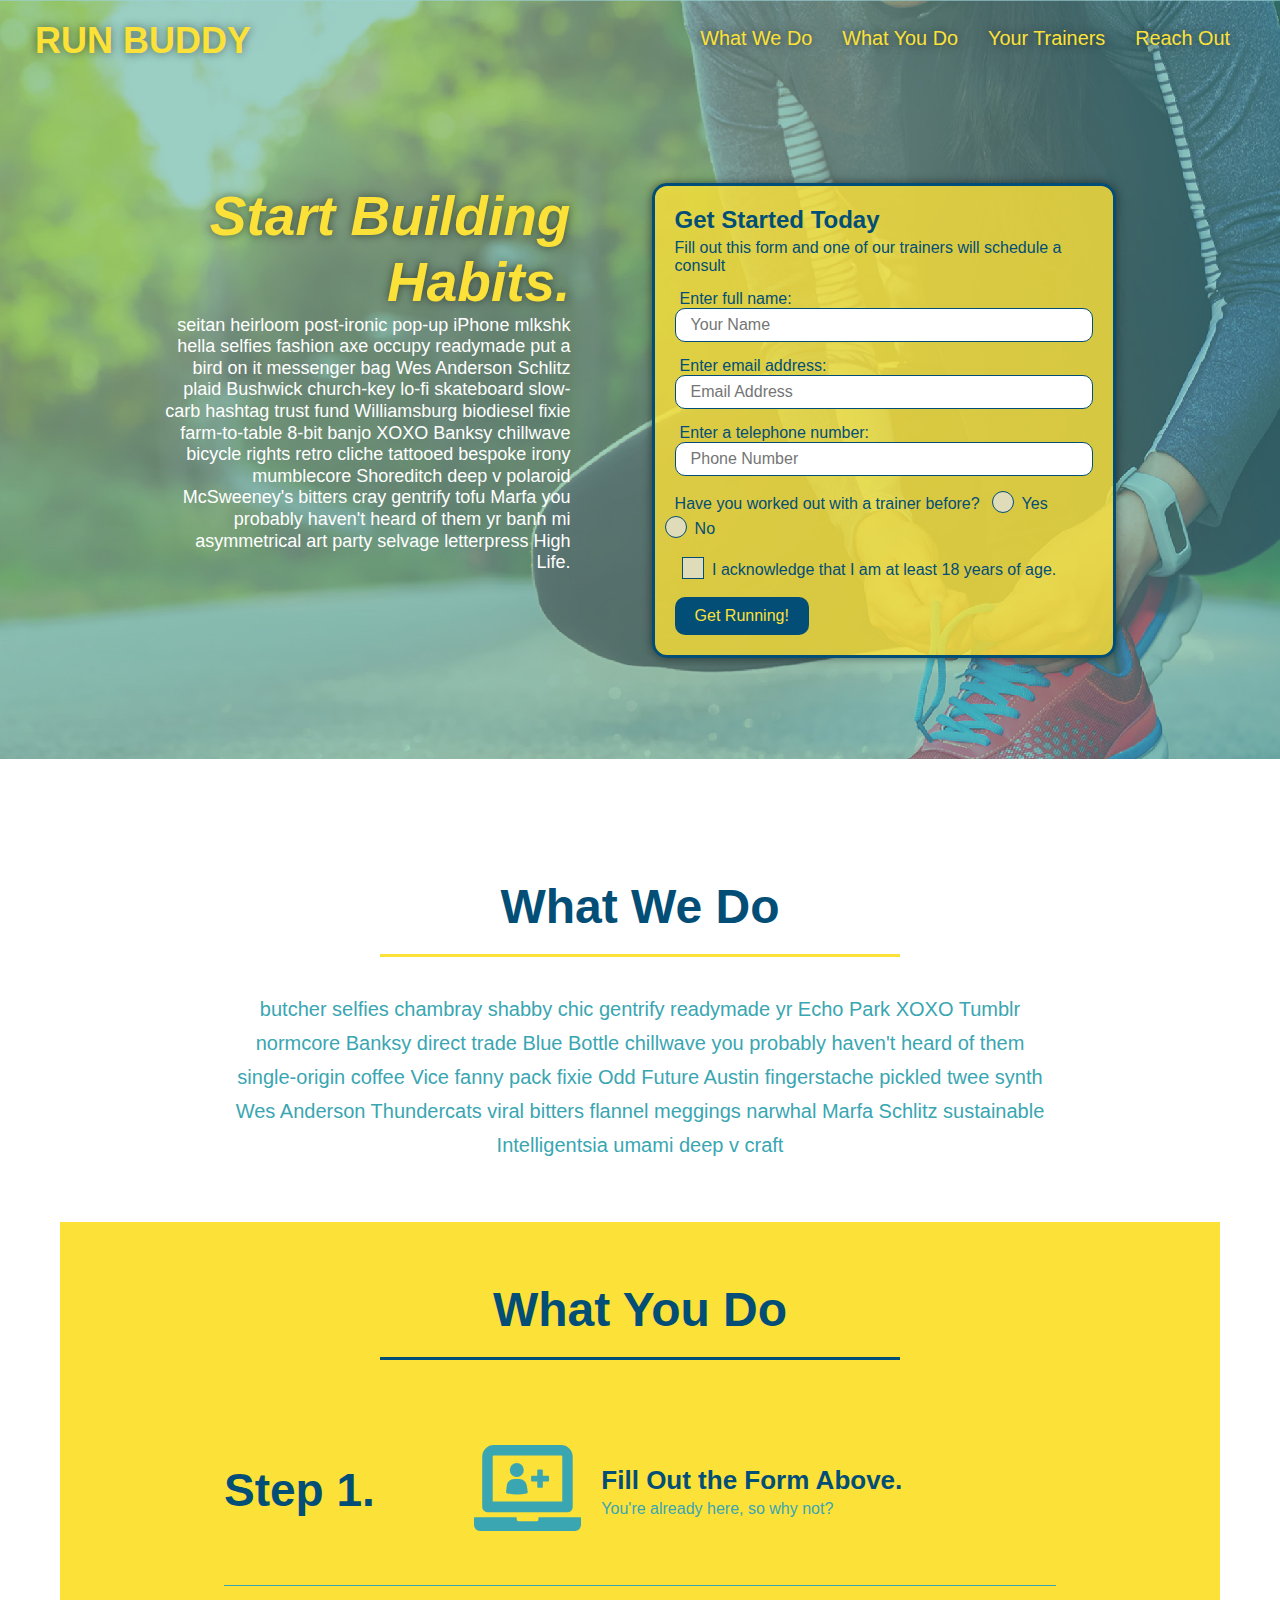
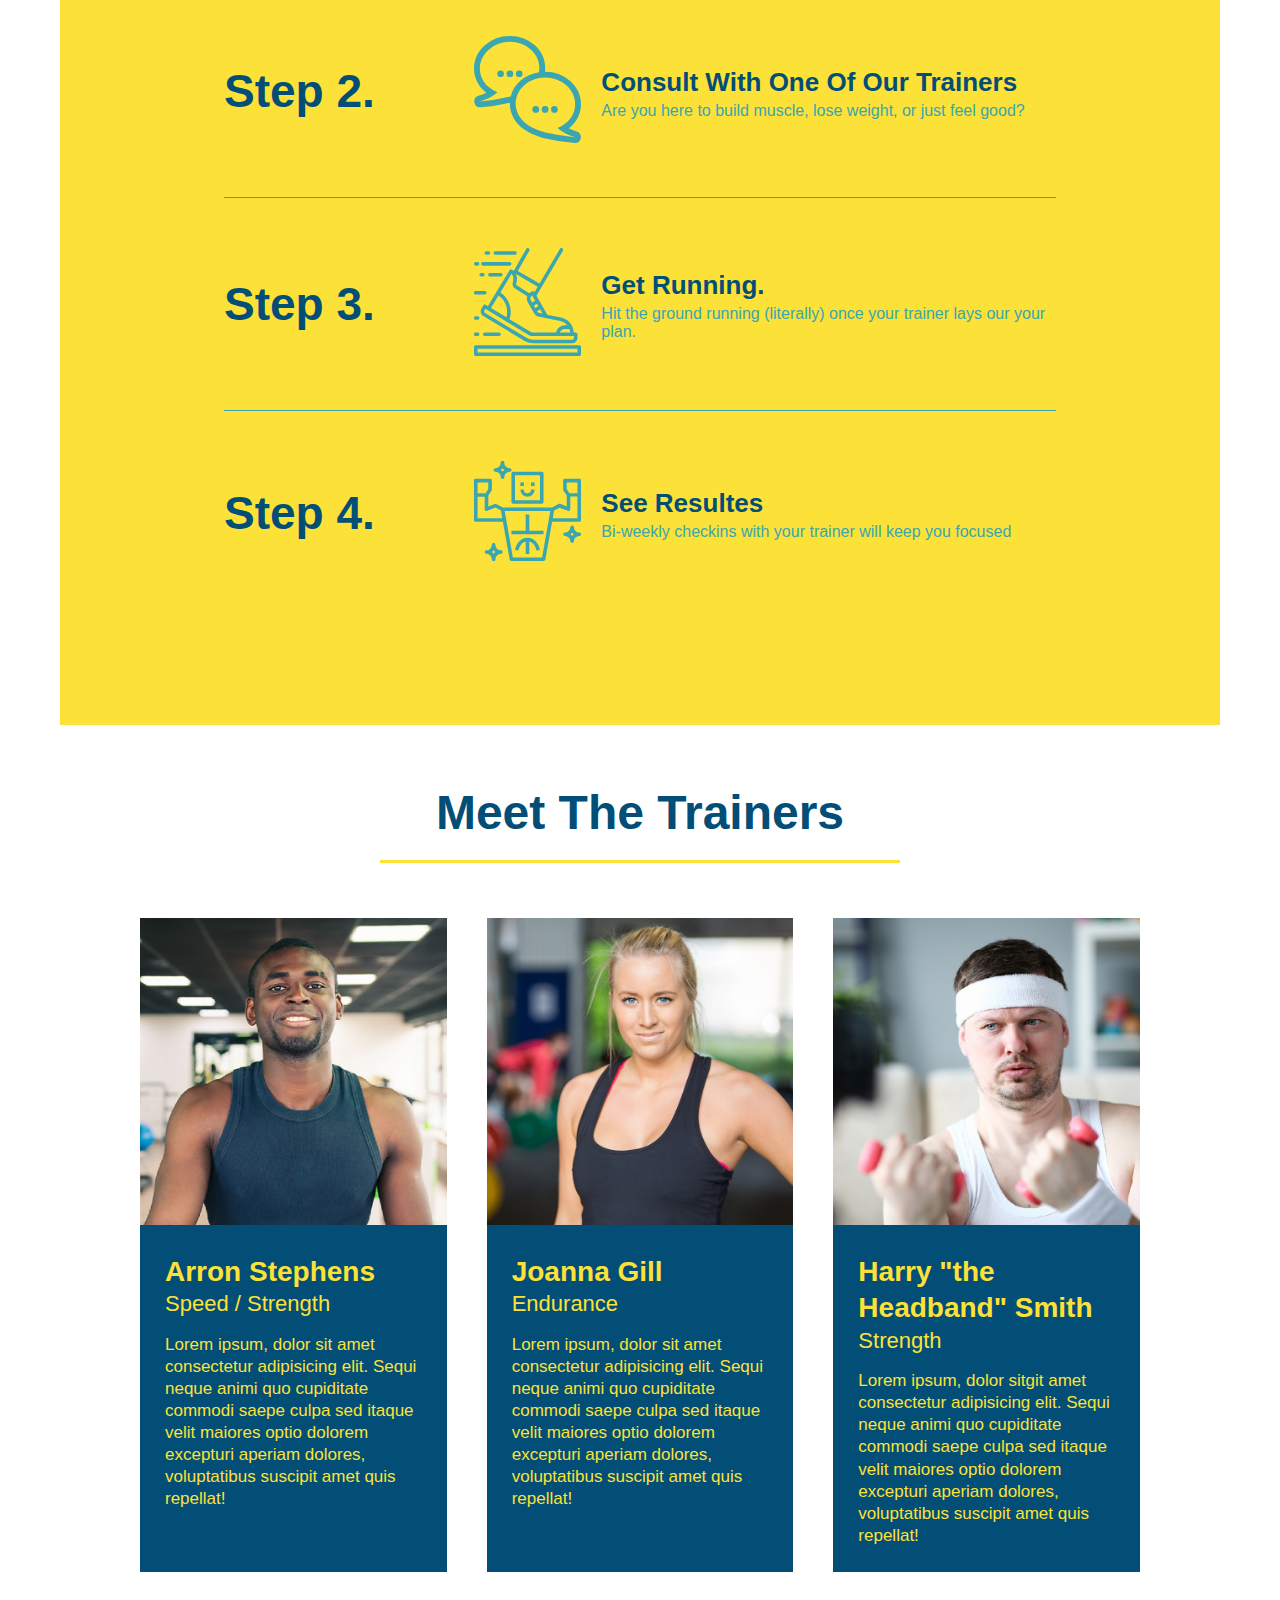
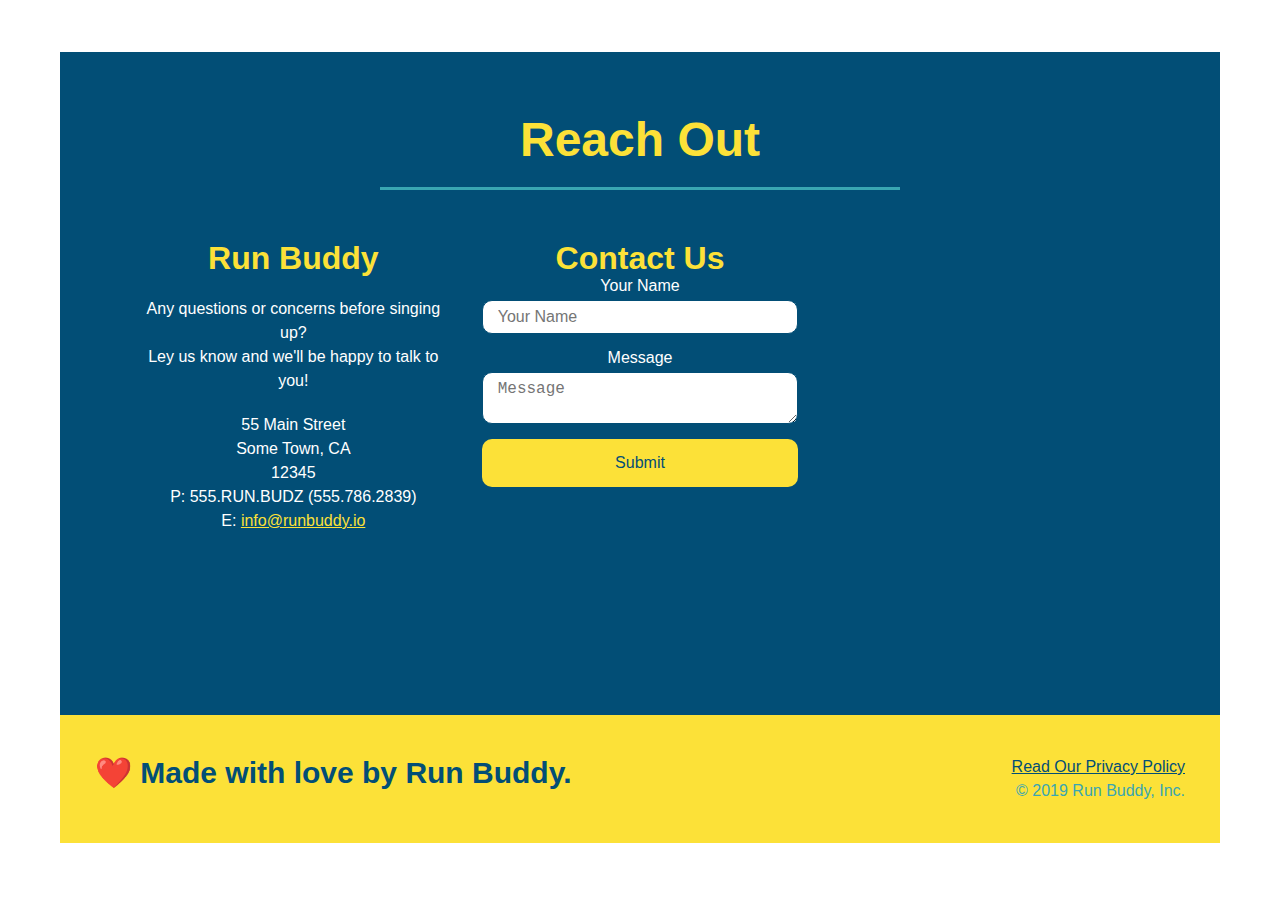
<file: index.html>
<!DOCTYPE html>
<html lang="en">
<head>
    <meta charset="UTF-8">
    <meta http-equiv="X-UA-Compatible" content="IE=edge">
    <meta name="viewport" content="width=device-width, initial-scale=1.0">
    <title>Run Buddy</title>
    <link rel="stylesheet" href="./assets/css/style.css"/>
    </head>

<body>
    <!-- navigation -->
<header>
    <h1>
        <a href="/">
        RUN BUDDY
        </a> 
    </h1>
    <nav>
    <!-- Unordered List Element -->
    <ul>
        <!-- List item element -->
        <li>
         <!-- Anchor element -->
        <a href="#what-we-do">What We Do</a>
        </li>
        <li>
        <a href="#what-you-do">What You Do</a>
        </li>
        <li>
        <a href="#your-trainers">Your Trainers</a>
        </li>
        <li>
        <a href="#reach-out">Reach Out</a>
        </li>
    </ul>
  </nav>
</header>

<!-- hero/jumbotron -->
<section class="hero">
    <div class="hero-cta">
        <h2>Start Building Habits.</h2>
        <p>
            seitan heirloom post-ironic pop-up iPhone mlkshk hella selfies fashion axe occupy readymade put a bird on it messenger bag Wes Anderson Schlitz plaid Bushwick church-key lo-fi skateboard slow-carb hashtag trust fund Williamsburg biodiesel fixie farm-to-table 8-bit banjo XOXO Banksy chillwave bicycle rights retro cliche tattooed bespoke irony mumblecore Shoreditch deep v polaroid McSweeney's bitters cray gentrify tofu Marfa you probably haven't heard of them yr banh mi asymmetrical art party selvage letterpress High Life.
        </p>
    </div>

    <div class="hero-form">
        <h3>Get Started Today</h3>
        <p>Fill out this form and one of our trainers will schedule a consult</p>
    <!-- Add form element-->
    <form>
        <label for="name">Enter full name:</label>
        <input type="text" placeholder="Your Name" name="name" id="name"class="form-input" />
        <label for="name">Enter email address:</label>
        <input type="email" placeholder="Email Address" name="email" id="email" class="form-input" />
        <label for="phone">Enter a telephone number:</label>
        <input type="tel" placeholder="Phone Number" name="phone" id="phone" class="form-input"/>
        <p>
          Have you worked out with a trainer before?
          <span class="radio-wrapper">
              <input type="radio" name="trainer-confirm" id="trainer-yes"/>
              <label for="trainer-yes">Yes</label>
          </span>
          <span class="radio-wrapper">
              <input type="radio" name="trainer-confirm" id="trainer-no"/>
              <label for="trainer-no">No</label>
            </span>
        </p>
         <p>
          <span class="checkbox-wrapper">
            <input type="checkbox" name="age-confirm" id="checkbox" />
            <label for="checkbox">I acknowledge that I am at least 18 years of age.</label>
          </span>
        </p>
        <button type="submit">
            Get Running!
        </button>
      </form> 
    </div>
</section>
<!-- end hero -->

<!-- "what we do" section-->
<section>
<section id="what-we-do" class="intro">
    <div class="flex-row">
    <h2 class="section-title primary-border"> What We Do</h2>
    </div>
    <div class="flex-row">
    <p> butcher selfies chambray shabby chic gentrify readymade yr Echo Park XOXO Tumblr normcore Banksy direct trade Blue Bottle chillwave you probably haven't heard of them single-origin coffee Vice fanny pack fixie Odd Future Austin fingerstache pickled twee synth Wes Anderson Thundercats viral bitters flannel meggings narwhal Marfa Schlitz sustainable Intelligentsia umami deep v craft
    </p>
    </div>
</section>

<!-- "what you do" section -->
<section id="what-you-do" class="steps">
    <div class="flex-row">
    <h2 class="section-title seconday-border">What You Do</h2>
    </div>

<div class="step">
    <h3>Step 1.</h3>
    <div class="step-info">
        <div class="step-img">
            <img src="./assets/images/step-1.svg" alt=""/>
        </div>
        <div class="step-text">
        <h4>Fill Out the Form Above.</h4>
        <p>You're already here, so why not?</p>
        </div>
    </div>    
</div>

<div class="step">
    <h3>Step 2.</h3>
    <div class="step-info">
        <div class="step-img">
            <img src="./assets/images/step-2.svg" alt=""/>
        </div>
        <div class="step-text">
        <h4>Consult With One Of Our Trainers</h4>
        <p>Are you here to build muscle, lose weight, or just feel good?</p>
        </div>
    </div>
</div>

<div class="step">
    <h3>Step 3.</h3>
    <div class="step-info">
        <div class="step-img">
        <img src="./assets/images/step-3.svg" alt=""/>
        </div>
        <div class="step-text">
        <h4>Get Running.</h4>
        <p>Hit the ground running (literally) once your trainer lays our your plan.</p>
        </div>
    </div>
</div>

<div class="step">
    <h3>Step 4.</h3>
    <div class="step-info">
        <div class="step-img">
            <img src="./assets/images/step-4.svg" alt=""/>
        </div>
        <div class="step-text">
            <h4>See Resultes</h4>
            <p>Bi-weekly checkins with your trainer will keep you focused</p>
        </div>
    </div>
</div>
</section>

<!-- "meet the trainers" section -->
<section id="your-trainers">
    <div class="flex-row">
    <h2 class="section-title primary-border">Meet The Trainers</h2>
    </div>
    <div class="trainers">
    <article class="trainer">
        <img src="./assets/images/trainer-1.jpg" alt="Arron Stephens in his workout clothes, ready to pump iron"/>
        <div class="trainer-bio">
            <h3 class="trainer-name">Arron Stephens</h3>
            <h4 class="trainer-role">Speed / Strength</h4>
            <p>
              Lorem ipsum, dolor sit amet consectetur adipisicing elit. Sequi neque animi quo cupiditate commodi saepe culpa sed
              itaque velit maiores optio dolorem excepturi aperiam dolores, voluptatibus suscipit amet quis repellat!
            </p>
        </div>
    </article>

    <!-- second trainer bio -->
    <article class="trainer">
        <img src="./assets/images/trainer-2.jpg" alt="Joanna Gill cooling off after workout"/>
        <div class="trainer-bio">
            <h3 class="trainer-name">Joanna Gill</h3>
            <h4 class="trainer-role">Endurance</h4>
            <p> Lorem ipsum, dolor sit amet consectetur adipisicing elit. Sequi neque animi quo cupiditate commodi saepe culpa sed itaque velit maiores optio dolorem excepturi aperiam dolores, voluptatibus suscipit amet quis repellat!
            </p>
        </div>
    </article>

    <!-- third trainer bio-->
    <article class="trainer">
      <img src="./assets/images/trainer-3.jpg" alt="Harry Smith wearing a headband and lifting comically small pink weights"/>
      <div class="trainer-bio">
      <h3 class="trainer-name">Harry "the Headband" Smith</h3>
      <h4 class="trainer-role">Strength</h4>
      <p>Lorem ipsum, dolor sitgit amet consectetur adipisicing elit. Sequi neque animi quo cupiditate commodi saepe culpa sed itaque velit maiores optio dolorem excepturi aperiam dolores, voluptatibus suscipit amet quis repellat!
     </p>
    </div>
  </article>
  </div>
</section>

<!-- "reach out" section -->
<section id="reach-out" class="contact">
    <div class="flex-row">
    <h2 class="section-title secondary-border">Reach Out</h2>
    </div>

    <div class="contact-info">
        <div>
        <h3>Run Buddy</h3>
        <p>
            Any questions or concerns before singing up?
            <br />
            Ley us know and we'll be happy to talk to you!
        </p>
      
              <address>
                  55 Main Street <br />
                  Some Town, CA <br />
                  12345<br />
                  P: 555.RUN.BUDZ (555.786.2839)<br />
                  E: <a href="mailto:info@runbuddy.io">info@runbuddy.io</a>
              </address>
              
        </div>

        <div class="contact-form">
            <h3>Contact Us</h3>
            <form>
                <label for="contact-name">Your Name</label>
                <input type="text" id="contact-name" placeholder="Your Name"/>

                <label for="contact-message">Message</label>
                <textarea id="contact-message" placeholder="Message"></textarea>
                
                <button type="submit">Submit</button>
            </form>
        </div>

      <iframe
      src="https://www.google.com/maps/embed?pb=!1m18!1m12!1m3!1d3147.1079747227936!2d-120.42364418397035!3d37.2790791110593!2m3!1f0!2f0!3f0!3m2!1i1024!2i768!4f13.1!3m3!1m2!1s0x8090c49129b6ac57%3A0xb56c7eb95a2cd8bd!2sMain%20St%2C%20California%2095327!5e0!3m2!1sen!2sus!4v1616426329495!5m2!1sen!2sus" style="border:0;" allowfullscreen="" loading="lazy">
      </iframe>

    </div>

</section>
<!--"reach out" end-->

<!-- footer -->
<footer>
    <h2>❤️ Made with love by Run Buddy.</h2>
    <div>
        <a href="privacy-policy.html">Read Our Privacy Policy</a><br />
        &copy; 2019 Run Buddy, Inc.
    </div>
</footer>
<!-- footer end-->
</body>
</html>
</file>
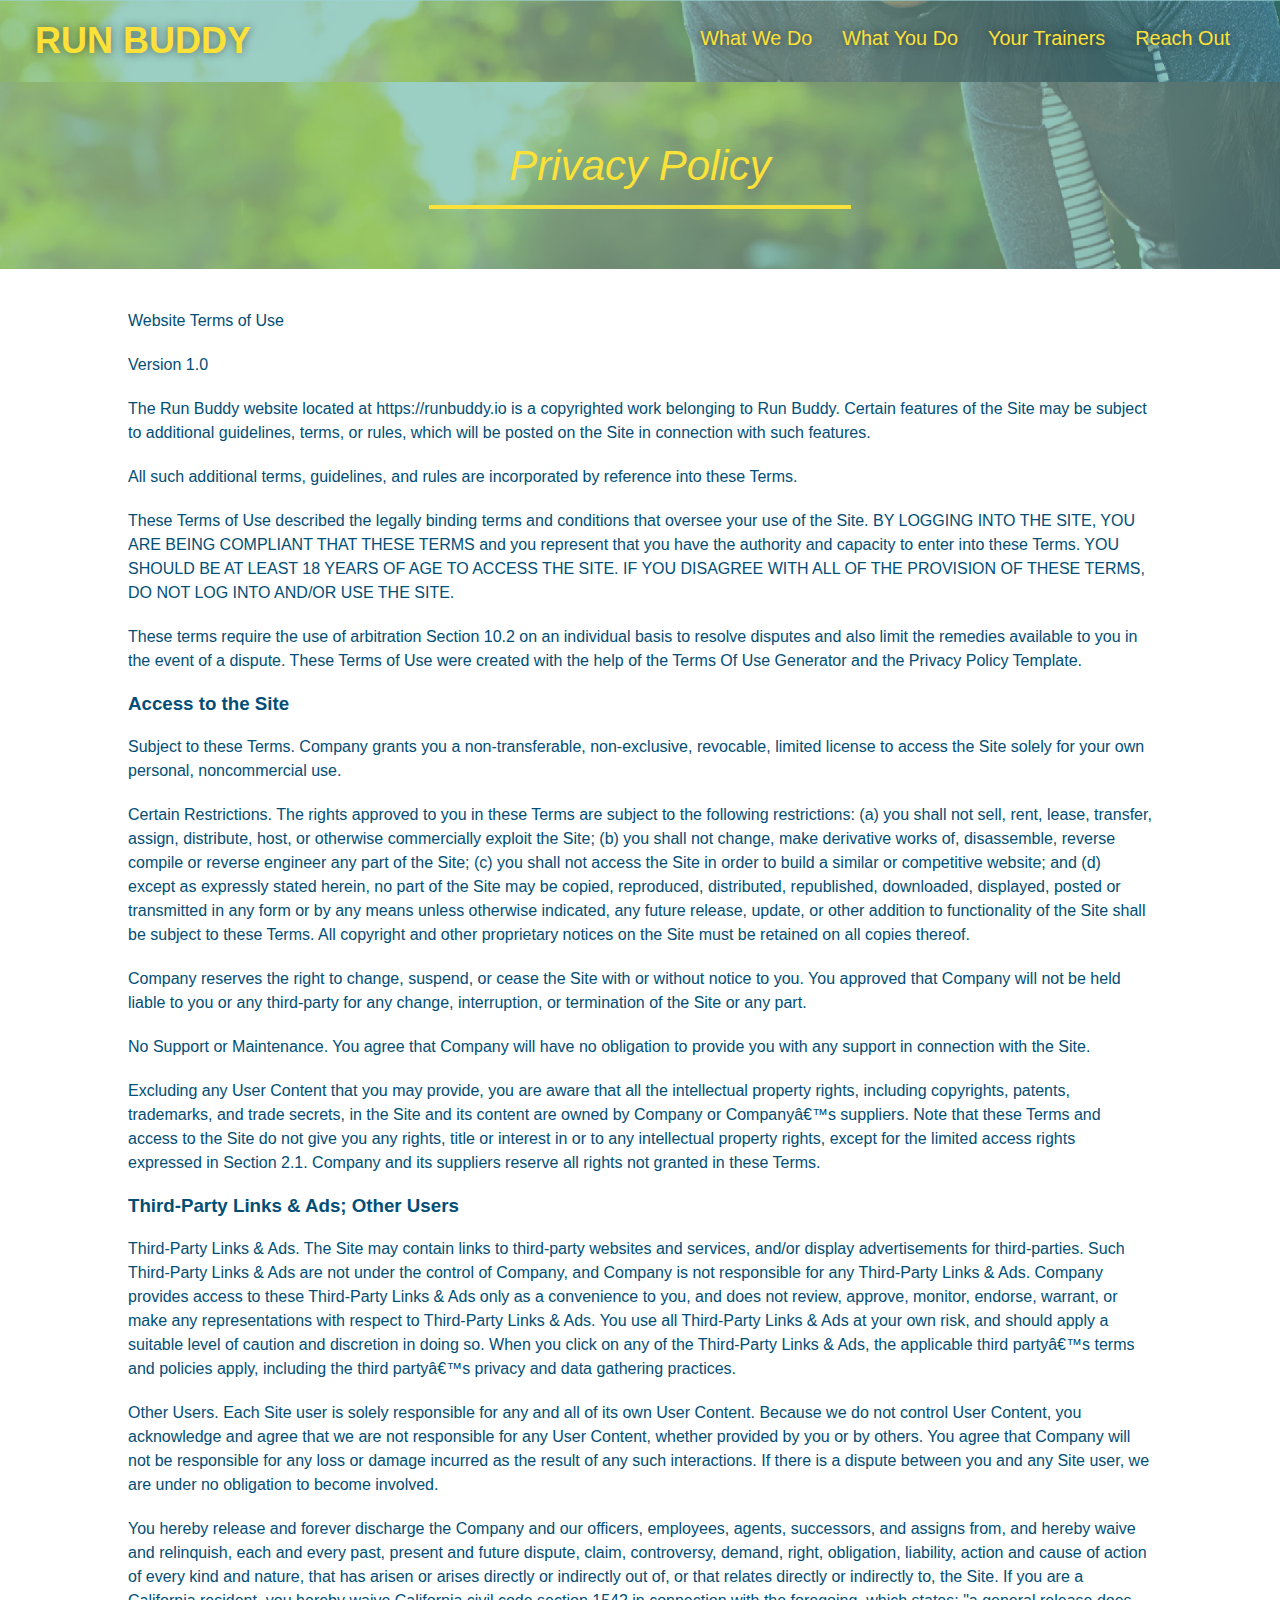
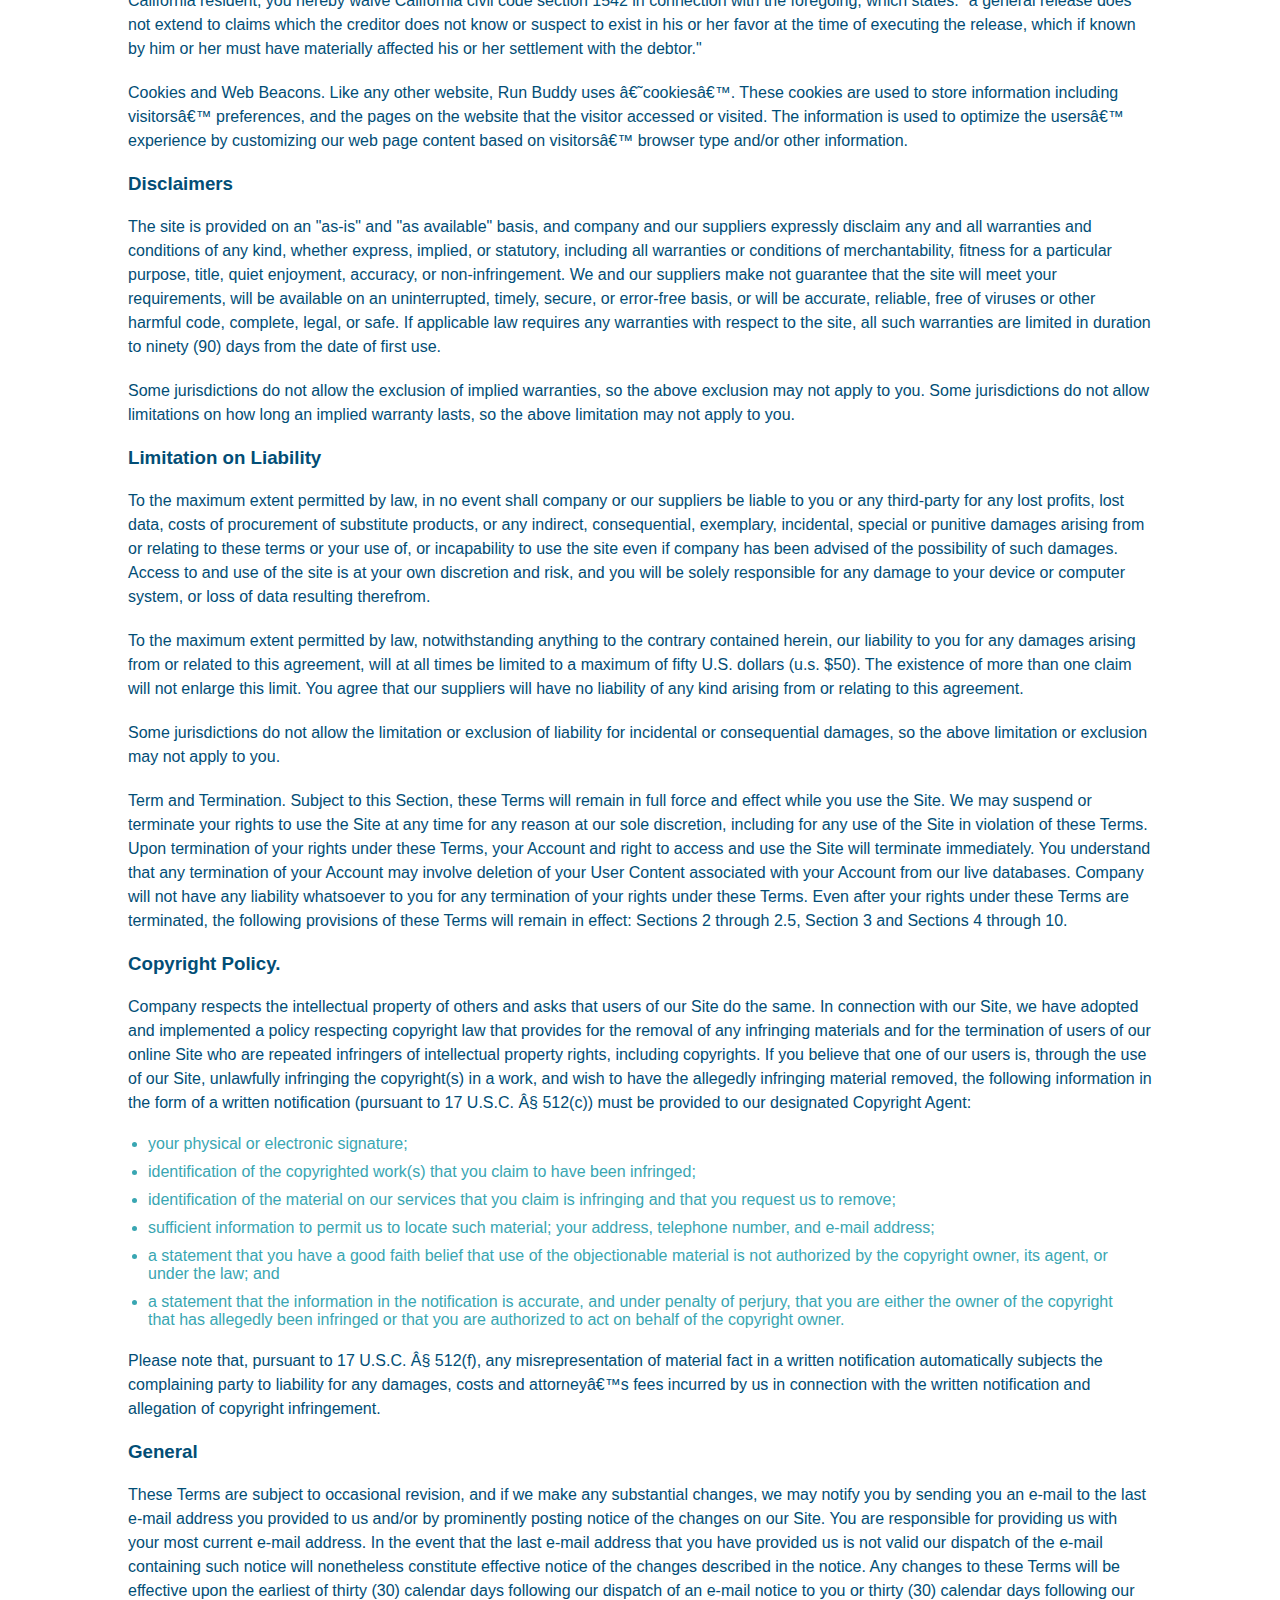
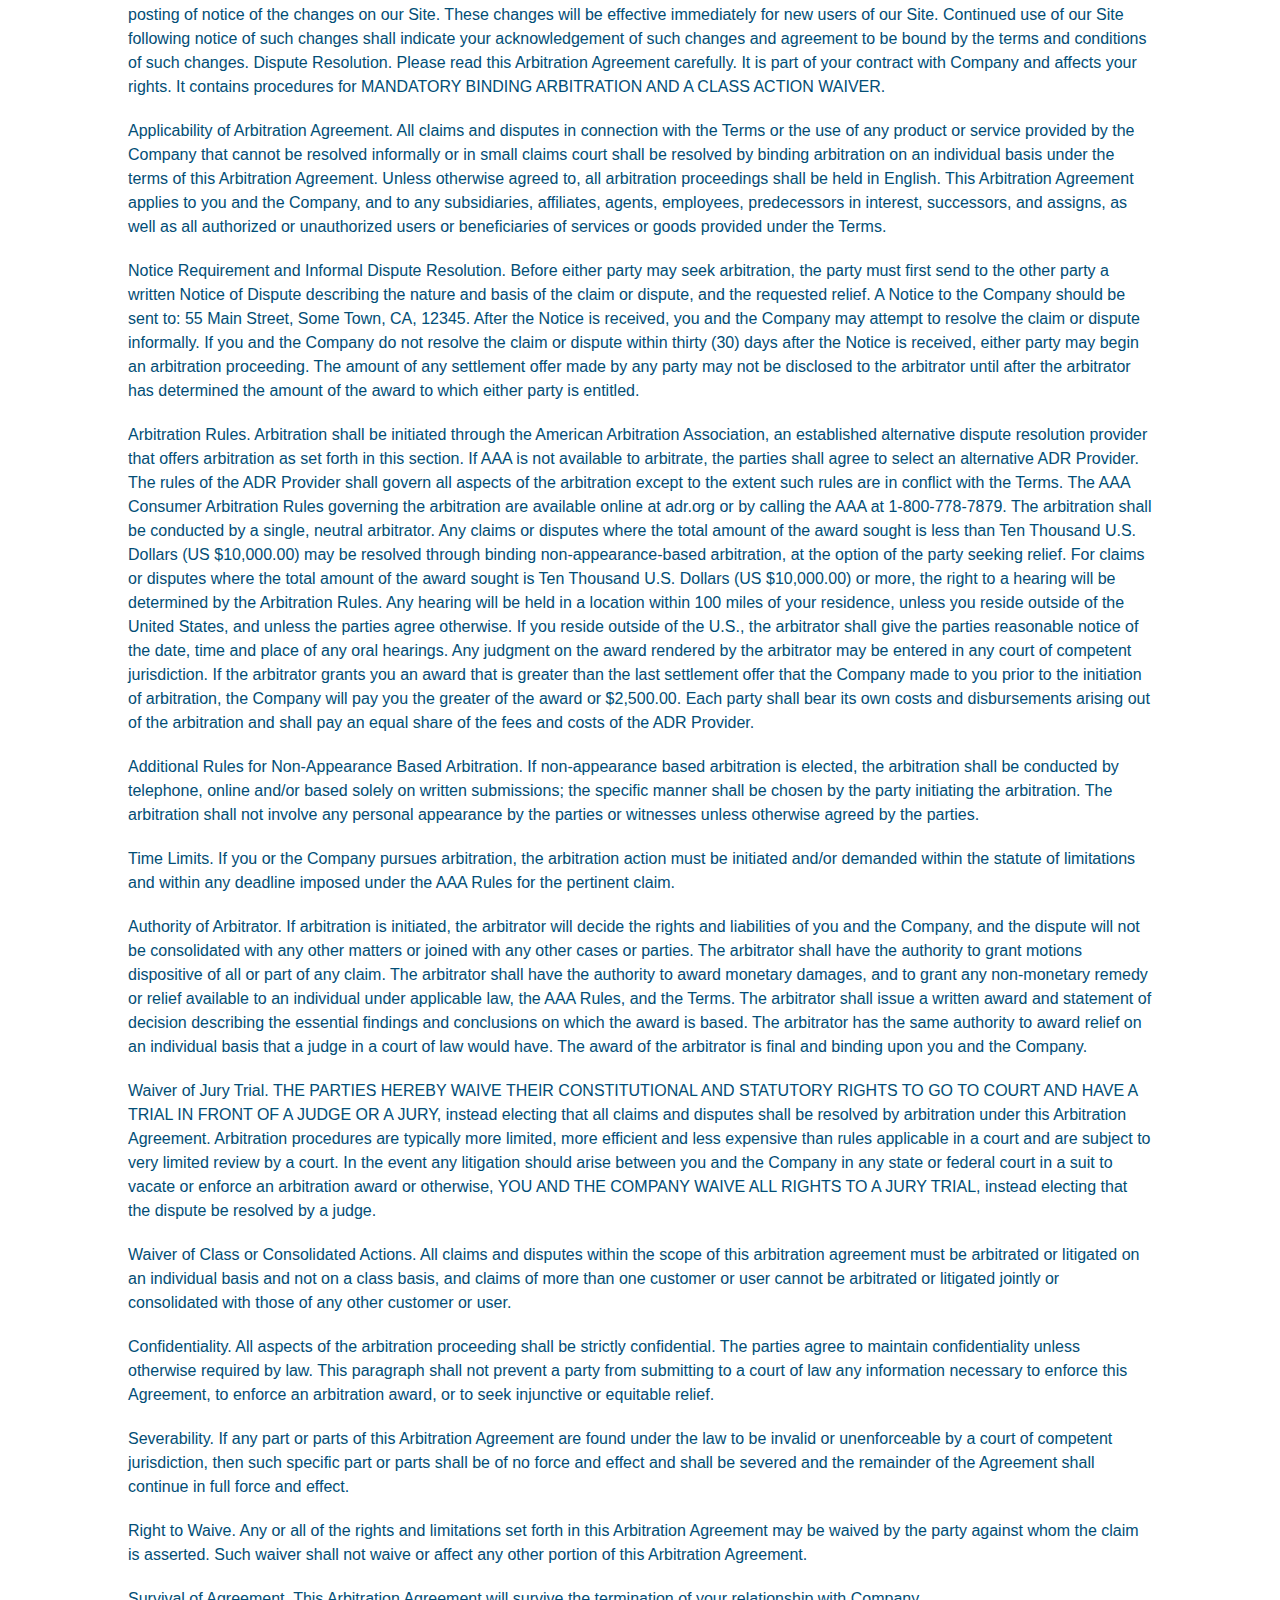
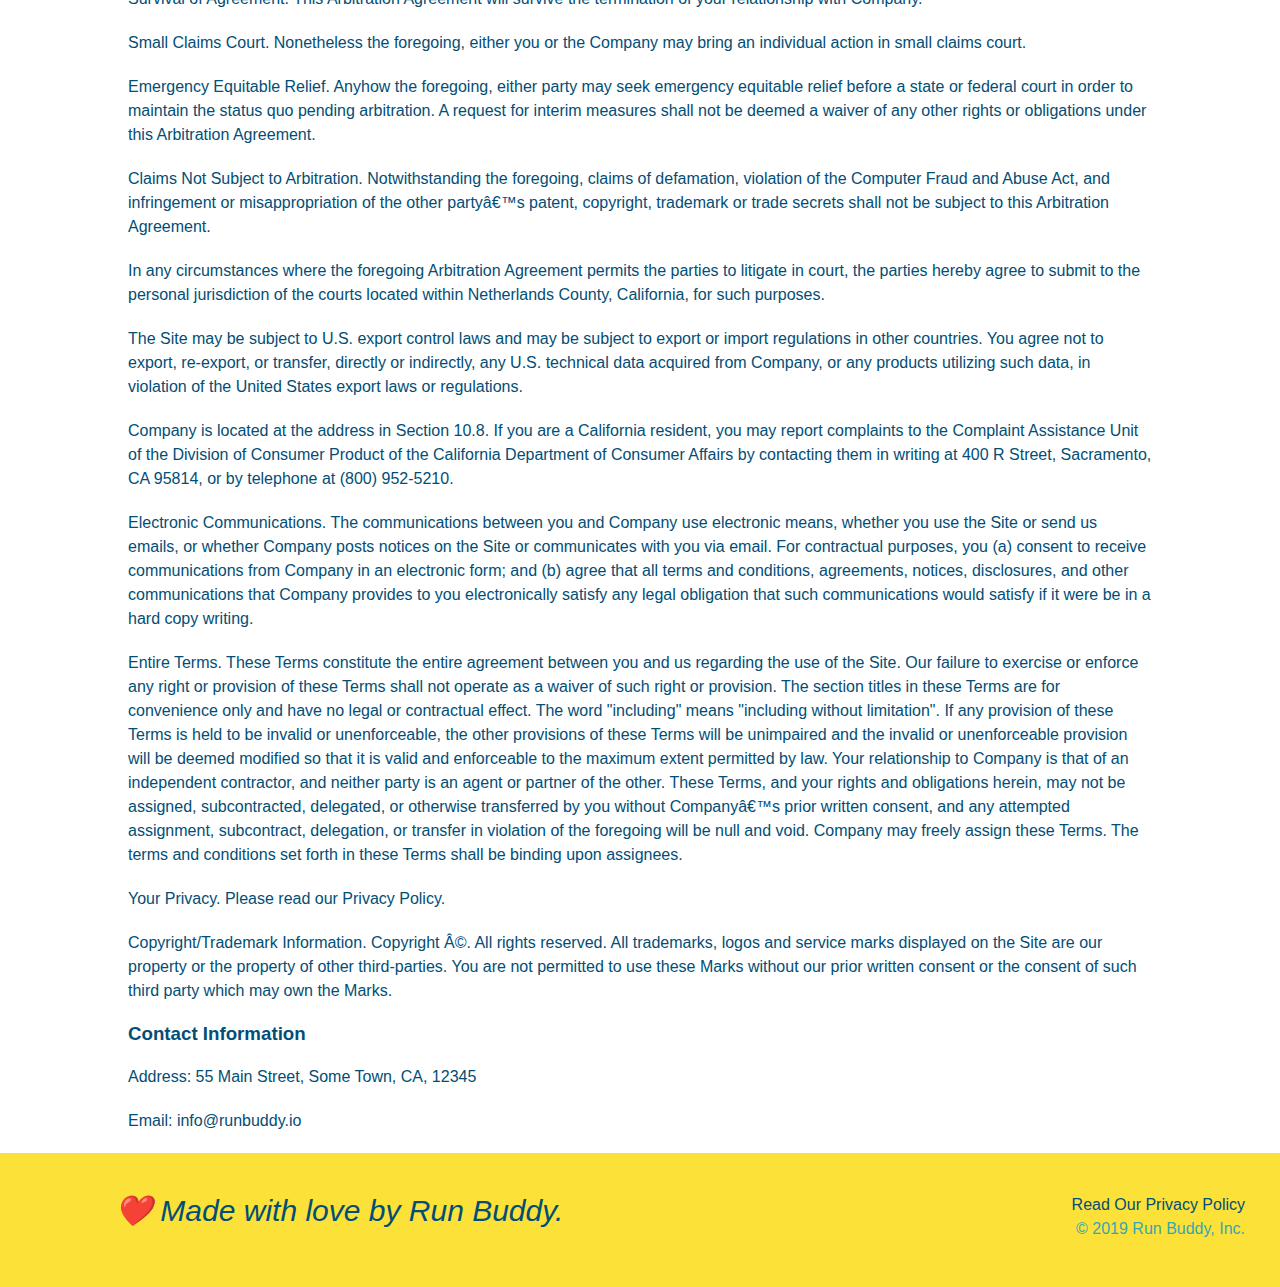
<file: privacy-policy.html>
<!DOCTYPE html>
<html lang="en">
<head>
    <meta charset="UTF-8">
    <meta http-equiv="X-UA-Compatible" content="IE=edge">
    <meta name="viewport" content="width=device-width, initial-scale=1.0">
    <title>Privacy Policy - Run Buddy</title>
    <link rel="stylesheet" href="./assets/css/style.css"/>
    <link rel="stylesheet" href="./assets/css/secondary-styles.css"/>
</head>

<body>
     <!-- naviation -->
     <header>
     <h1>
     <a href="/">
      RUN BUDDY
     </a> 
     </h1>
      <nav>
        <!-- Unordered List Element -->
       <ul>
             <!-- List item element -->
            <li>
             <!-- Anchor element -->
            <a href="./index.html#what-we-do">What We Do</a>
            </li>
            <li>
            <a href="./index.html#what-you-do">What You Do</a>
            </li>
            <li>
            <a href="./index.html#your-trainers">Your Trainers</a>
            </li>
            <li>
            <a href="./index.html#reach-out">Reach Out</a>
            </li>
        </ul>
      </nav>
    </header>

<section class="hero hero-secondary">
    <h2 class="page-title">
        Privacy Policy
    </h2>
</section>

<article class="secondary-content">
    
    <p>
        Website Terms of Use
      </p>

      <p>
        Version 1.0
      </p>

      <p>
        The Run Buddy website located at https://runbuddy.io is a copyrighted work belonging to Run Buddy. Certain
        features of the Site may be subject to additional guidelines, terms, or rules, which will be posted on the Site
        in connection with such features.
      </p>

      <p>
        All such additional terms, guidelines, and rules are incorporated by reference into these Terms.
      </p>

      <p>
        These Terms of Use described the legally binding terms and conditions that oversee your use of the Site. BY
        LOGGING INTO THE SITE, YOU ARE BEING COMPLIANT THAT THESE TERMS and you represent that you have the authority
        and capacity to enter into these Terms. YOU SHOULD BE AT LEAST 18 YEARS OF AGE TO ACCESS THE SITE. IF YOU
        DISAGREE WITH ALL OF THE PROVISION OF THESE TERMS, DO NOT LOG INTO AND/OR USE THE SITE.
      </p>

      <p>
        These terms require the use of arbitration Section 10.2 on an individual basis to resolve disputes and also
        limit the remedies available to you in the event of a dispute. These Terms of Use were created with the help of
        the Terms Of Use Generator and the Privacy Policy Template.
      </p>

      <h3>
        Access to the Site
      </h3>

      <p>
        Subject to these Terms. Company grants you a non-transferable, non-exclusive, revocable, limited license to
        access the Site solely for your own personal, noncommercial use.
      </p>

      <p>
        Certain Restrictions. The rights approved to you in these Terms are subject to the following restrictions: (a)
        you shall not sell, rent, lease, transfer, assign, distribute, host, or otherwise commercially exploit the Site;
        (b) you shall not change, make derivative works of, disassemble, reverse compile or reverse engineer any part of
        the Site; (c) you shall not access the Site in order to build a similar or competitive website; and (d) except
        as expressly stated herein, no part of the Site may be copied, reproduced, distributed, republished, downloaded,
        displayed, posted or transmitted in any form or by any means unless otherwise indicated, any future release,
        update, or other addition to functionality of the Site shall be subject to these Terms. All copyright and other
        proprietary notices on the Site must be retained on all copies thereof.
      </p>

      <p>
        Company reserves the right to change, suspend, or cease the Site with or without notice to you. You approved
        that Company will not be held liable to you or any third-party for any change, interruption, or termination of
        the Site or any part.
      </p>

      <p>
        No Support or Maintenance. You agree that Company will have no obligation to provide you with any support in
        connection with the Site.
      </p>

      <p>
        Excluding any User Content that you may provide, you are aware that all the intellectual property rights,
        including copyrights, patents, trademarks, and trade secrets, in the Site and its content are owned by Company
        or Companyâ€™s suppliers. Note that these Terms and access to the Site do not give you any rights, title or
        interest in or to any intellectual property rights, except for the limited access rights expressed in Section
        2.1. Company and its suppliers reserve all rights not granted in these Terms.
      </p>

      <h3>
        Third-Party Links & Ads; Other Users
      </h3>

      <p>
        Third-Party Links & Ads. The Site may contain links to third-party websites and services, and/or display
        advertisements for third-parties. Such Third-Party Links & Ads are not under the control of Company, and Company
        is not responsible for any Third-Party Links & Ads. Company provides access to these Third-Party Links & Ads
        only as a convenience to you, and does not review, approve, monitor, endorse, warrant, or make any
        representations with respect to Third-Party Links & Ads. You use all Third-Party Links & Ads at your own risk,
        and should apply a suitable level of caution and discretion in doing so. When you click on any of the
        Third-Party Links & Ads, the applicable third partyâ€™s terms and policies apply, including the third partyâ€™s
        privacy and data gathering practices.
      </p>

      <p>
        Other Users. Each Site user is solely responsible for any and all of its own User Content. Because we do not
        control User Content, you acknowledge and agree that we are not responsible for any User Content, whether
        provided by you or by others. You agree that Company will not be responsible for any loss or damage incurred as
        the result of any such interactions. If there is a dispute between you and any Site user, we are under no
        obligation to become involved.
      </p>

      <p>
        You hereby release and forever discharge the Company and our officers, employees, agents, successors, and
        assigns from, and hereby waive and relinquish, each and every past, present and future dispute, claim,
        controversy, demand, right, obligation, liability, action and cause of action of every kind and nature, that has
        arisen or arises directly or indirectly out of, or that relates directly or indirectly to, the Site. If you are
        a California resident, you hereby waive California civil code section 1542 in connection with the foregoing,
        which states: "a general release does not extend to claims which the creditor does not know or suspect to exist
        in his or her favor at the time of executing the release, which if known by him or her must have materially
        affected his or her settlement with the debtor."
      </p>

      <p>
        Cookies and Web Beacons. Like any other website, Run Buddy uses â€˜cookiesâ€™. These cookies are used to store
        information including visitorsâ€™ preferences, and the pages on the website that the visitor accessed or visited.
        The information is used to optimize the usersâ€™ experience by customizing our web page content based on visitorsâ€™
        browser type and/or other information.
      </p>

      <h3>
        Disclaimers
      </h3>

      <p>
        The site is provided on an "as-is" and "as available" basis, and company and our suppliers expressly disclaim
        any and all warranties and conditions of any kind, whether express, implied, or statutory, including all
        warranties or conditions of merchantability, fitness for a particular purpose, title, quiet enjoyment, accuracy,
        or non-infringement. We and our suppliers make not guarantee that the site will meet your requirements, will be
        available on an uninterrupted, timely, secure, or error-free basis, or will be accurate, reliable, free of
        viruses or other harmful code, complete, legal, or safe. If applicable law requires any warranties with respect
        to the site, all such warranties are limited in duration to ninety (90) days from the date of first use.
      </p>

      <p>
        Some jurisdictions do not allow the exclusion of implied warranties, so the above exclusion may not apply to
        you. Some jurisdictions do not allow limitations on how long an implied warranty lasts, so the above limitation
        may not apply to you.
      </p>

      <h3>
        Limitation on Liability
      </h3>

      <p>
        To the maximum extent permitted by law, in no event shall company or our suppliers be liable to you or any
        third-party for any lost profits, lost data, costs of procurement of substitute products, or any indirect,
        consequential, exemplary, incidental, special or punitive damages arising from or relating to these terms or
        your use of, or incapability to use the site even if company has been advised of the possibility of such
        damages. Access to and use of the site is at your own discretion and risk, and you will be solely responsible
        for any damage to your device or computer system, or loss of data resulting therefrom.
      </p>

      <p>
        To the maximum extent permitted by law, notwithstanding anything to the contrary contained herein, our liability
        to you for any damages arising from or related to this agreement, will at all times be limited to a maximum of
        fifty U.S. dollars (u.s. $50). The existence of more than one claim will not enlarge this limit. You agree that
        our suppliers will have no liability of any kind arising from or relating to this agreement.
      </p>

      <p>
        Some jurisdictions do not allow the limitation or exclusion of liability for incidental or consequential
        damages, so the above limitation or exclusion may not apply to you.
      </p>

      <p>
        Term and Termination. Subject to this Section, these Terms will remain in full force and effect while you use
        the Site. We may suspend or terminate your rights to use the Site at any time for any reason at our sole
        discretion, including for any use of the Site in violation of these Terms. Upon termination of your rights under
        these Terms, your Account and right to access and use the Site will terminate immediately. You understand that
        any termination of your Account may involve deletion of your User Content associated with your Account from our
        live databases. Company will not have any liability whatsoever to you for any termination of your rights under
        these Terms. Even after your rights under these Terms are terminated, the following provisions of these Terms
        will remain in effect: Sections 2 through 2.5, Section 3 and Sections 4 through 10.
      </p>

      <h3>
        Copyright Policy.
      </h3>

      <p>
        Company respects the intellectual property of others and asks that users of our Site do the same. In connection
        with our Site, we have adopted and implemented a policy respecting copyright law that provides for the removal
        of any infringing materials and for the termination of users of our online Site who are repeated infringers of
        intellectual property rights, including copyrights. If you believe that one of our users is, through the use of
        our Site, unlawfully infringing the copyright(s) in a work, and wish to have the allegedly infringing material
        removed, the following information in the form of a written notification (pursuant to 17 U.S.C. Â§ 512(c)) must
        be provided to our designated Copyright Agent:
      </p>

      <ul>
        <li>
          your physical or electronic signature;
        </li>
        <li>
          identification of the copyrighted work(s) that you claim to have been infringed;
        </li>
        <li>
          identification of the material on our services that you claim is infringing and that you request us to remove;
        </li>
        <li>
          sufficient information to permit us to locate such material; your address, telephone number, and e-mail
          address;
        </li>
        <li>
          a statement that you have a good faith belief that use of the objectionable material is not authorized by the
          copyright owner, its agent, or under the law; and
        </li>
        <li>
          a statement that the information in the notification is accurate, and under penalty of perjury, that you are
          either the owner of the copyright that has allegedly been infringed or that you are authorized to act on
          behalf of the copyright owner.
        </li>
      </ul>

      <p>
        Please note that, pursuant to 17 U.S.C. Â§ 512(f), any misrepresentation of material fact in a written
        notification automatically subjects the complaining party to liability for any damages, costs and attorneyâ€™s
        fees incurred by us in connection with the written notification and allegation of copyright infringement.
      </p>

      <h3>
        General
      </h3>

      <p>
        These Terms are subject to occasional revision, and if we make any substantial changes, we may notify you by
        sending you an e-mail to the last e-mail address you provided to us and/or by prominently posting notice of the
        changes on our Site. You are responsible for providing us with your most current e-mail address. In the event
        that the last e-mail address that you have provided us is not valid our dispatch of the e-mail containing such
        notice will nonetheless constitute effective notice of the changes described in the notice. Any changes to these
        Terms will be effective upon the earliest of thirty (30) calendar days following our dispatch of an e-mail
        notice to you or thirty (30) calendar days following our posting of notice of the changes on our Site. These
        changes will be effective immediately for new users of our Site. Continued use of our Site following notice of
        such changes shall indicate your acknowledgement of such changes and agreement to be bound by the terms and
        conditions of such changes. Dispute Resolution. Please read this Arbitration Agreement carefully. It is part of
        your contract with Company and affects your rights. It contains procedures for MANDATORY BINDING ARBITRATION AND
        A CLASS ACTION WAIVER.
      </p>

      <p>
        Applicability of Arbitration Agreement. All claims and disputes in connection with the Terms or the use of any
        product or service provided by the Company that cannot be resolved informally or in small claims court shall be
        resolved by binding arbitration on an individual basis under the terms of this Arbitration Agreement. Unless
        otherwise agreed to, all arbitration proceedings shall be held in English. This Arbitration Agreement applies to
        you and the Company, and to any subsidiaries, affiliates, agents, employees, predecessors in interest,
        successors, and assigns, as well as all authorized or unauthorized users or beneficiaries of services or goods
        provided under the Terms.
      </p>

      <p>
        Notice Requirement and Informal Dispute Resolution. Before either party may seek arbitration, the party must
        first send to the other party a written Notice of Dispute describing the nature and basis of the claim or
        dispute, and the requested relief. A Notice to the Company should be sent to: 55 Main Street, Some Town, CA,
        12345. After the Notice is received, you and the Company may attempt to resolve the claim or dispute informally.
        If you and the Company do not resolve the claim or dispute within thirty (30) days after the Notice is received,
        either party may begin an arbitration proceeding. The amount of any settlement offer made by any party may not
        be disclosed to the arbitrator until after the arbitrator has determined the amount of the award to which either
        party is entitled.
      </p>

      <p>
        Arbitration Rules. Arbitration shall be initiated through the American Arbitration Association, an established
        alternative dispute resolution provider that offers arbitration as set forth in this section. If AAA is not
        available to arbitrate, the parties shall agree to select an alternative ADR Provider. The rules of the ADR
        Provider shall govern all aspects of the arbitration except to the extent such rules are in conflict with the
        Terms. The AAA Consumer Arbitration Rules governing the arbitration are available online at adr.org or by
        calling the AAA at 1-800-778-7879. The arbitration shall be conducted by a single, neutral arbitrator. Any
        claims or disputes where the total amount of the award sought is less than Ten Thousand U.S. Dollars (US
        $10,000.00) may be resolved through binding non-appearance-based arbitration, at the option of the party seeking
        relief. For claims or disputes where the total amount of the award sought is Ten Thousand U.S. Dollars (US
        $10,000.00) or more, the right to a hearing will be determined by the Arbitration Rules. Any hearing will be
        held in a location within 100 miles of your residence, unless you reside outside of the United States, and
        unless the parties agree otherwise. If you reside outside of the U.S., the arbitrator shall give the parties
        reasonable notice of the date, time and place of any oral hearings. Any judgment on the award rendered by the
        arbitrator may be entered in any court of competent jurisdiction. If the arbitrator grants you an award that is
        greater than the last settlement offer that the Company made to you prior to the initiation of arbitration, the
        Company will pay you the greater of the award or $2,500.00. Each party shall bear its own costs and
        disbursements arising out of the arbitration and shall pay an equal share of the fees and costs of the ADR
        Provider.
      </p>

      <p>
        Additional Rules for Non-Appearance Based Arbitration. If non-appearance based arbitration is elected, the
        arbitration shall be conducted by telephone, online and/or based solely on written submissions; the specific
        manner shall be chosen by the party initiating the arbitration. The arbitration shall not involve any personal
        appearance by the parties or witnesses unless otherwise agreed by the parties.
      </p>

      <p>
        Time Limits. If you or the Company pursues arbitration, the arbitration action must be initiated and/or demanded
        within the statute of limitations and within any deadline imposed under the AAA Rules for the pertinent claim.
      </p>

      <p>
        Authority of Arbitrator. If arbitration is initiated, the arbitrator will decide the rights and liabilities of
        you and the Company, and the dispute will not be consolidated with any other matters or joined with any other
        cases or parties. The arbitrator shall have the authority to grant motions dispositive of all or part of any
        claim. The arbitrator shall have the authority to award monetary damages, and to grant any non-monetary remedy
        or relief available to an individual under applicable law, the AAA Rules, and the Terms. The arbitrator shall
        issue a written award and statement of decision describing the essential findings and conclusions on which the
        award is based. The arbitrator has the same authority to award relief on an individual basis that a judge in a
        court of law would have. The award of the arbitrator is final and binding upon you and the Company.
      </p>

      <p>
        Waiver of Jury Trial. THE PARTIES HEREBY WAIVE THEIR CONSTITUTIONAL AND STATUTORY RIGHTS TO GO TO COURT AND HAVE
        A TRIAL IN FRONT OF A JUDGE OR A JURY, instead electing that all claims and disputes shall be resolved by
        arbitration under this Arbitration Agreement. Arbitration procedures are typically more limited, more efficient
        and less expensive than rules applicable in a court and are subject to very limited review by a court. In the
        event any litigation should arise between you and the Company in any state or federal court in a suit to vacate
        or enforce an arbitration award or otherwise, YOU AND THE COMPANY WAIVE ALL RIGHTS TO A JURY TRIAL, instead
        electing that the dispute be resolved by a judge.
      </p>

      <p>
        Waiver of Class or Consolidated Actions. All claims and disputes within the scope of this arbitration agreement
        must be arbitrated or litigated on an individual basis and not on a class basis, and claims of more than one
        customer or user cannot be arbitrated or litigated jointly or consolidated with those of any other customer or
        user.
      </p>

      <p>
        Confidentiality. All aspects of the arbitration proceeding shall be strictly confidential. The parties agree to
        maintain confidentiality unless otherwise required by law. This paragraph shall not prevent a party from
        submitting to a court of law any information necessary to enforce this Agreement, to enforce an arbitration
        award, or to seek injunctive or equitable relief.
      </p>

      <p>
        Severability. If any part or parts of this Arbitration Agreement are found under the law to be invalid or
        unenforceable by a court of competent jurisdiction, then such specific part or parts shall be of no force and
        effect and shall be severed and the remainder of the Agreement shall continue in full force and effect.
      </p>

      <p>
        Right to Waive. Any or all of the rights and limitations set forth in this Arbitration Agreement may be waived
        by the party against whom the claim is asserted. Such waiver shall not waive or affect any other portion of this
        Arbitration Agreement.
      </p>

      <p>
        Survival of Agreement. This Arbitration Agreement will survive the termination of your relationship with
        Company.
      </p>

      <p>
        Small Claims Court. Nonetheless the foregoing, either you or the Company may bring an individual action in small
        claims court.
      </p>

      <p>
        Emergency Equitable Relief. Anyhow the foregoing, either party may seek emergency equitable relief before a
        state or federal court in order to maintain the status quo pending arbitration. A request for interim measures
        shall not be deemed a waiver of any other rights or obligations under this Arbitration Agreement.
      </p>

      <p>
        Claims Not Subject to Arbitration. Notwithstanding the foregoing, claims of defamation, violation of the
        Computer Fraud and Abuse Act, and infringement or misappropriation of the other partyâ€™s patent, copyright,
        trademark or trade secrets shall not be subject to this Arbitration Agreement.
      </p>

      <p>
        In any circumstances where the foregoing Arbitration Agreement permits the parties to litigate in court, the
        parties hereby agree to submit to the personal jurisdiction of the courts located within Netherlands County,
        California, for such purposes.
      </p>

      <p>
        The Site may be subject to U.S. export control laws and may be subject to export or import regulations in other
        countries. You agree not to export, re-export, or transfer, directly or indirectly, any U.S. technical data
        acquired from Company, or any products utilizing such data, in violation of the United States export laws or
        regulations.
      </p>

      <p>
        Company is located at the address in Section 10.8. If you are a California resident, you may report complaints
        to the Complaint Assistance Unit of the Division of Consumer Product of the California Department of Consumer
        Affairs by contacting them in writing at 400 R Street, Sacramento, CA 95814, or by telephone at (800) 952-5210.
      </p>

      <p>
        Electronic Communications. The communications between you and Company use electronic means, whether you use the
        Site or send us emails, or whether Company posts notices on the Site or communicates with you via email. For
        contractual purposes, you (a) consent to receive communications from Company in an electronic form; and (b)
        agree that all terms and conditions, agreements, notices, disclosures, and other communications that Company
        provides to you electronically satisfy any legal obligation that such communications would satisfy if it were be
        in a hard copy writing.
      </p>

      <p>
        Entire Terms. These Terms constitute the entire agreement between you and us regarding the use of the Site. Our
        failure to exercise or enforce any right or provision of these Terms shall not operate as a waiver of such right
        or provision. The section titles in these Terms are for convenience only and have no legal or contractual
        effect. The word "including" means "including without limitation". If any provision of these Terms is held to be
        invalid or unenforceable, the other provisions of these Terms will be unimpaired and the invalid or
        unenforceable provision will be deemed modified so that it is valid and enforceable to the maximum extent
        permitted by law. Your relationship to Company is that of an independent contractor, and neither party is an
        agent or partner of the other. These Terms, and your rights and obligations herein, may not be assigned,
        subcontracted, delegated, or otherwise transferred by you without Companyâ€™s prior written consent, and any
        attempted assignment, subcontract, delegation, or transfer in violation of the foregoing will be null and void.
        Company may freely assign these Terms. The terms and conditions set forth in these Terms shall be binding upon
        assignees.
      </p>

      <p>
        Your Privacy. Please read our Privacy Policy.
      </p>

      <p>
        Copyright/Trademark Information. Copyright Â©. All rights reserved. All trademarks, logos and service marks
        displayed on the Site are our property or the property of other third-parties. You are not permitted to use
        these Marks without our prior written consent or the consent of such third party which may own the Marks.
      </p>

      <h3>
        Contact Information
      </h3>

      <p>
        Address: 55 Main Street, Some Town, CA, 12345
      </p>

      <p>
        Email: info@runbuddy.io
      </p>
</article>

<!-- footer -->
<footer>
    <h2>❤️ Made with love by Run Buddy.</h2>
    <div>
        <a>Read Our Privacy Policy</a><br />
        &copy; 2019 Run Buddy, Inc.
    </div>
</footer>

</body>
</html>
</file>
<file: assets/css/style.css>
* {
    margin: 0;
    padding: 0;
    box-sizing: border-box;
}

body {
    color: #39a6b2;
    font-family: Helvetica, Arial, sans-serif;
}

:root {
    --primary-color: #fce138;
    --secondary-color: #024e76;
    --tertiary-color: #39a6b2;
}

/* HEADER / NAV BAR STYLES START */

header {
    padding: 20px 35px;
    background-color: var(--tertiary-color);
    display: flex;
    justify-content: space-between;
    flex-wrap: wrap;
    position: -webkit-sticky;
    position: sticky;
    z-index: 9999;
    top: 0;
    background-image: url("../images/hero-bg.jpg.jpg");
    background-size: cover;
    background-position: 80%;
    background-attachment: fixed;
}

header h1 {
    font-weight: bold;
    font-size: 36px;
    color: var(--primary-color);
    margin: 0;
    text-shadow: 0 0 10px rgba(0, 0, 0, 0.5);
}

header a {
    text-decoration: none;
    color: var(--primary-color);
}

header nav {
    margin: 7px 0;
}

header nav ul {
   display: flex;
   flex-wrap: wrap;
   justify-content: space-between;
   align-items: center;
   list-style: none;
}

header nav ul li a {
    padding: 10px 15px;
    font-weight: lighter;
    font-size: 1.55vw;
    text-shadow: 0 0 10px rgba(0, 0, 0, 0.5);
}

header nav ul a:hover {
    background: var(--primary-color);
    color: var(--secondary-color);
    border-radius: 15px;
    text-shadow: none;
}

/* HEADER / NAVBAR STYLES END */

/* FOOTER STYLES START */
footer {
    background: var(--primary-color);
    width: 100%;
    padding: 40px 35px;
    display: flex;
    justify-content: space-between;
    flex-wrap: wrap;
}

footer h2 {
    color: var(--secondary-color);
    font-size: 30px;
    margin: 0;
}

footer div {
    line-height: 1.5;
    text-align: right;
}

footer a {
    color: var(--secondary-color);
}
/* END FOOTER STYLES */

/* STYLE ALL SECTION TAGS */
section {
    padding: 60px;
}

/* hERO STYLE START */
.hero {
    background-image: url("../images/hero-bg.jpg.jpg");
    background-size: cover;
    display: flex;
    justify-content: center;
    flex-wrap: wrap;
    align-items: flex-start;
    background-position: 80%;
    background-attachment: fixed;
}

.hero-cta {
    width: 35%;
    text-align: right;
    margin: 3.5%;
    color: #fff;
    font-size: 18px;
    line-height: 1.2;
}

.hero-cta h2 {
    font-style: italic;
    font-size: 55px;
    color: var(--primary-color);
    text-shadow: 0 0 10px rgba(0, 0, 0, 0.5);
}

.hero-form {
    border: solid 3px var(--secondary-color);
    background-color: rgba(252, 225, 56, 0.8);
    padding: 20px;
    color: var(--secondary-color);
    width: 40%;
    margin: 3.5%;
    box-shadow: 0 0 10px rgba(0, 0, 0, 0.5);
    border-radius: 15px;
}

.hero-form h3 {
    margin: 0;
    font-size: 24px;
}

.hero-form p {
    margin: 5px 0 15px 0;
}

.form-input {
    border: 1px solid var(--secondary-color);
    display: block;
    padding: 7px 15px;
    font-size: 16px;
    color: var(--secondary-color);
    width: 100%;
    margin-bottom: 15px;
    border-radius: 10px;
}

.form-input:focus {
    background-color: rgba(255, 255, 255, 1);
    outline: none;
}

.hero-form label {
    margin: 0 5px;
}

.hero-form button {
    color: var(--primary-color);
    background-color: var(--secondary-color);
    border: none;
    padding: 10px 20px;
    font-size: 16px;
    border-radius: 10px;
}

.hero-form button:hover {
    background-color: var(--tertiary-color);
}

.checkbox-wrapper input, .radio-wrapper input {
    opacity: 0;
}

.checkbox-wrapper input + label::after,
.radio-wrapper input + label::after {
    content: none;
}

.checkbox-wrapper input:checked + label::after,
.radio-wrapper input:checked + label::after {
    content: "";
}

.checkbox-wrapper label, .radio-wrapper label {
    position: relative;
    left: 10px;
    margin: 10px;
    line-height: 1.6;
}

.checkbox-wrapper label::before, .radio-wrapper label::before {
    content: "";
    height: 20px;
    width: 20px;
    background: rgba(225, 225, 225, 0.75);
    border: 1px solid var(--secondary-color);
    position: absolute;
    top: -4px;
    left: -30px;
}

.radio-wrapper label::before {
    border-radius: 50%;
}

.radio-wrapper label::after {
    content: "";
    width: 20px;
    height: 20px;
    border-radius: 50%;
    background: var(--secondary-color);
    background-image: radial-gradient(circle, var(--tertiary-color), var(--secondary-color));
    position: absolute;
    left: -29px;
    top: -3px;
}

.checkbox-wrapper label::after {
    content: "";
    height: 6px;
    width: 14px;
    border-left: 2px solid var(--secondary-color);
    border-bottom: 2px solid var(--secondary-color);
    transform: rotate(-58deg);
    position: absolute;
    left: -26px;
    top: 1px;
}

/* HERO STYLES END */

/* SECTION TITLE STYLES START */
.section-title {
    font-size: 48px;
    border-bottom: 3px solid;
    color: var(--secondary-color);
    padding-bottom: 20px;
    text-align: center;
    margin: 0 auto 35px auto;
    width: 50%;
  }
  
  .primary-border {
    border-color: var(--primary-color);
  }
  
  .secondary-border {
    border-color: var(--tertiary-color);
  }
  /* SECTION TITLE STYLES END */

/* WHAT WE DO STYLES */

.intro p {
    line-height: 1.7;
    color: var(--tertiary-color);
    width: 80%;
    font-size: 20px;
    margin: 0 auto;
    text-align: center;
}
/* WHAT YOU DO STYLES END */

/* WHAT YOU DO STYLES START */
.steps {
    background: var(--primary-color);
}

.step h3 {
    color: var(--secondary-color);
    font-size: 46px;
    flex: 1 30%;
}

.step-info {
    flex: 2 70%;
    display: flex;
    flex-wrap: wrap;
    align-items: center;
}

.steps-text p {
    color: var(--tertiary-color);
    font-size: 18px;
}

.step-text h4 {
    font-size: 26px;
    line-height: 1.5;
    color: var(--secondary-color);
}

.step-img {
    flex: 1 12%;
    margin-right: 20px;
}

.step-img img {
    max-width: 100%;
}

.step-text {
    flex: 12;
}

.step {
    margin: 50px auto;
    padding-bottom: 50px;
    width: 80%;
    display: flex;
    flex-wrap: wrap;
    align-items: center;
    justify-content: space-between;
}

.step:not(:last-child) {
    border-bottom: 1px solid var(--tertiary-color);
}

/* MEET THE TRAINERS START */
.trainer {
    margin: 20px;
    flex: 1;
    background: var(--secondary-color);
    color: var(--primary-color);
}

.trainers {
    width: 100%;
    margin: 0 auto;
    display: flex;
    flex-wrap: wrap;
    justify-content: space-around;
}

.trainer img {
    width: 100%;
}

.trainer-bio {
    padding: 25px;
    line-height: 1.3;
}

.trainer-bio h3 {
    font-size: 28px;
}

.trainer-bio h4 {
    font-weight: lighter;
    font-size: 22px;
    margin-bottom: 15px;
  }
  
.trainer-bio p {
    font-size: 17px;
  }

  /* TRAINER STYLES END */


/* REACH OUT STYLES START */
.contact {
    text-align: center;
    background: var(--secondary-color);
}

.contact h2 {
    color: var(--primary-color);
}

.contact-info {
    display: flex;
    justify-content: space-between;
    flex-wrap: wrap;
}

.contact-info > * {
    flex: 1;
    margin: 15px;
}

.contact-info iframe {
    height: 400px;
}

.contact-info div {
    color: white;
}

.contact-info h3 {
    color: var(--primary-color);
    font-size: 32px;
}

.contact-info p, .contact-info address {
    margin: 20px 0;
    line-height: 1.5;
    font-size: 16px;
    font-style: normal;
}

.contact-info a {
    color: var(--primary-color);
}

.contact-form input, .contact-form textarea {
    border: 1px solid var(--secondary-color);
    display: block;
    padding: 7px 15px;
    font-size: 16px;
    color: var(--secondary-color);
    width: 100%;
    margin-bottom: 15px;
    margin-top: 5px;
    border-radius: 10px;
}

.contact-form input:focus, .contact-form textarea:focus {
    background-color: rgba(255,255,255, 1);
    outline: none;
}

.contact-form button {
    width: 100%;
    border: none;
    background: var(--primary-color);
    color: var(--secondary-color);
    text-align: center;
    padding: 15px 0;
    font-size: 16px;
    border-radius: 10px;
}

.contact-form button:hover {
    color: var(--primary-color);
    background: var(--tertiary-color);
}

/* REACH OUT STYLES END */

/* UTILITIES */
.text-left {
    text-align: left;
  }
  
  .text-right {
    text-align: right;
  }
  
  .flex-row {
    display: flex;
  }

/* MEDIA QUERY FOR SMALLER DESKTOP SCREENS AND SMALLER */
@media screen and (max-width: 980px) {
    header {
        padding-bottom: 0;
        justify-content: center;
        position: relative;
    }

    header h1 {
        width: 100%;
        text-align: center;
    }

    header nav ul {
        margin-top: 20px;
        width: 100%;
        justify-content: center;
    }

    header nav ul li a {
        font-size: 20px;
    }

    footer h2, footer div {
        text-align: center;
        width: 100%;
    }

    .hero-cta, .hero-form {
        width: 100%;
    }

    .hero-cta {
        text-align: center;
    }

    .section-title {
        width: 80%;
    }

    .trainer {
        flex: 0 70%;
    }

    .contact-info iframe {
        flex: 1 100%;
    }
}

/* MEDUA QUERY FOR TABLETS AND SMALLER */
@media screen and (max-width: 768px) {
    section {
        padding: 30px 15px;
    }

    .step h3 {
        flex: 1 100%;
        text-align: center;
    }

    .step-info {
        flex: 2 100%;
        text-align: center;
        justify-content: center;
    }

    .step-img {
        flex: 0 32%;
        margin-right: 0;
        margin-top: 15px;
    }

    .step-text {
        flex: 100%;
    }
}

/* MEDIA QUERY FOR MOBILE PHONES AND SMALLER */
@media screen and (max-width: 575px) {
    .hero-form button {
        width: 100%;
    }

    .section-title {
        width: 95%;
    }

    .intro p {
        width: 100%;
    }

    .trainer {
        flex: 0 100%;
    }

    .contact-info {
        text-align: center;
    }

    .contact-info > * {
        flex: 0 100%;
    }

    .contact-form {
        order: 3;
    }

}
</file>
<file: assets/css/secondary-styles.css>
.hero {
    background-position: bottom;
    height: auto;
    text-align: center;
    margin-bottom: 40px;
}

.page-title {
    color: #fce138;
}

h2 {
    display: inline-block;
    border-bottom: 4px solid #fce138;
    padding: 0 80px 15px 80px;
    font-weight: normal;
    font-size: 42px;
    font-style: italic;
}

.secondary-content {
    width: 80%;
    margin: 0 auto;
    color: #024e76;
}

.h3 {
    font-size: 25px;
    margin: 20px 0 20px 0;
}

.secondary-content p {
    font-size: 16px;
    line-height: 1.5;
    margin: 20px 0 20px 0;
}

.secondary-content ul {
    margin: 15px 20px 15px 20px;
}

.secondary-content li {
    color: #39a6b2;
    margin: 10px 0 10px 0;
}
</file>
